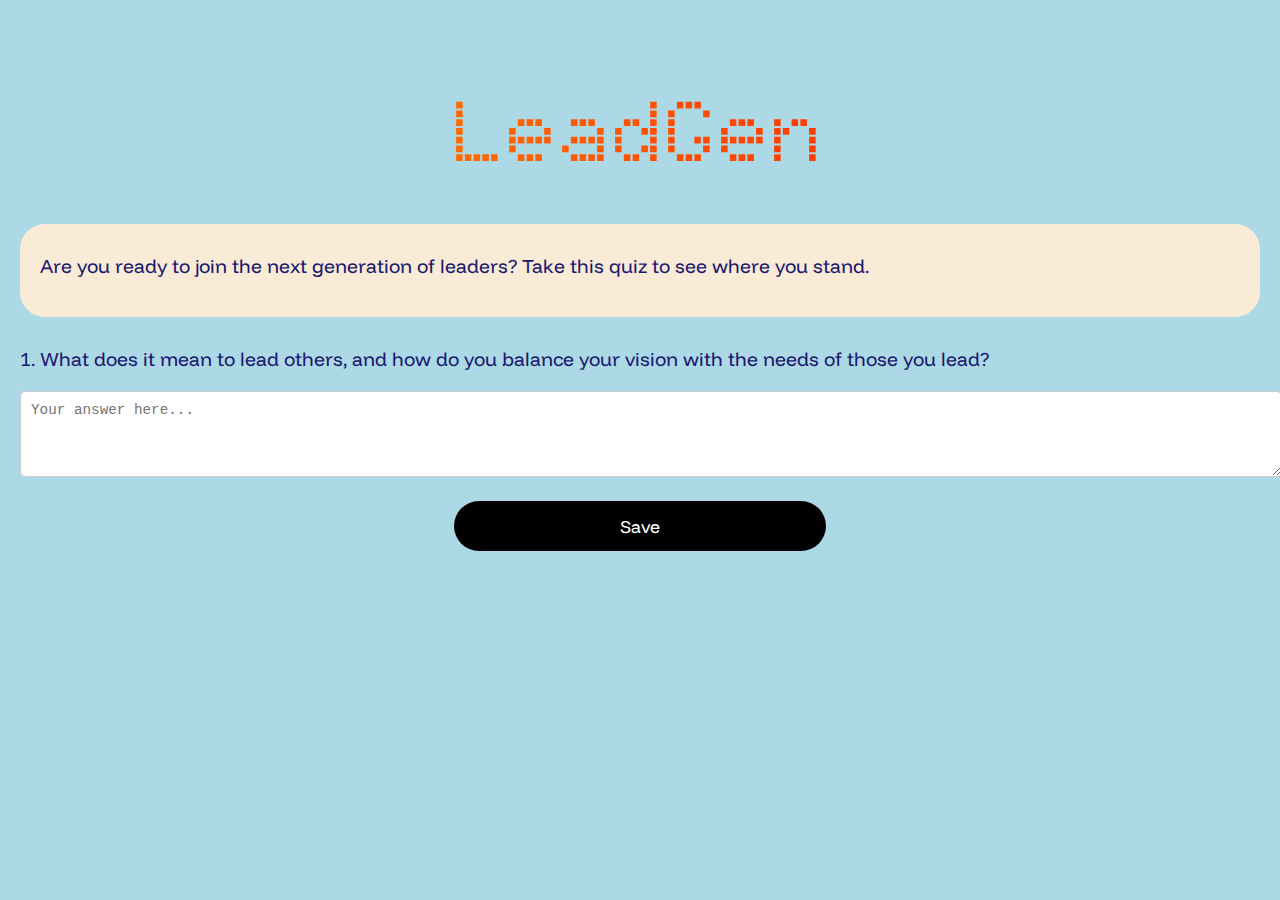
<file: index.html>
<!DOCTYPE html>
<html lang="en">
    <head>
        <meta charset="UTF-8">
        <meta name="viewport" content="width=device-width, initial-scale=1.0">
        <link rel="preconnect" href="https://fonts.googleapis.com">
        <link rel="preconnect" href="https://fonts.gstatic.com" crossorigin>
        <link href="https://fonts.googleapis.com/css2?family=Doto:wght@100..900&display=swap" rel="stylesheet">
        <link rel="preconnect" href="https://fonts.googleapis.com">
    <link rel="preconnect" href="https://fonts.gstatic.com" crossorigin>
    <link href="https://fonts.googleapis.com/css2?family=Doto:wght@100..900&family=Funnel+Display:wght@300..800&display=swap" rel="stylesheet">
        <title>LeadGen</title>
        <link rel="stylesheet" href="quiz.css">
        <script src="quiz.js"></script>
    </head>
<body>

    <div class="header">
        <h1>LeadGen</h1>
    </div>

    <div class="container">
        <div class="info">        
            <p>Are you ready to join the next generation of leaders? Take this quiz to see where you stand.</p>
    </div>

    <form action="#" method="post">
            <div class="form-section">
                <p class="question">
                    1. What does it mean to lead others, and how do you balance your vision with the needs of those you lead?
                    
                </p>
                <textarea class="text-input" id="question1-answer" name="leader-quality" rows="4" placeholder="Your answer here..."></textarea>

                <div class="buttons">
                <button type="button" class="submit-btn" onclick="saveAndNext('question1')">Save</button>
                
            </div>
            </div>
        </form>
    </div>

    <script>
        function saveAndNext(questionKey) {
        const answer = document.getElementById(questionKey + '-answer').value;
        localStorage.setItem(questionKey, answer);
        window.location.href = 'part2.html'; // navigate to the next question
        }
    </script>

</body>
</html>
</file>
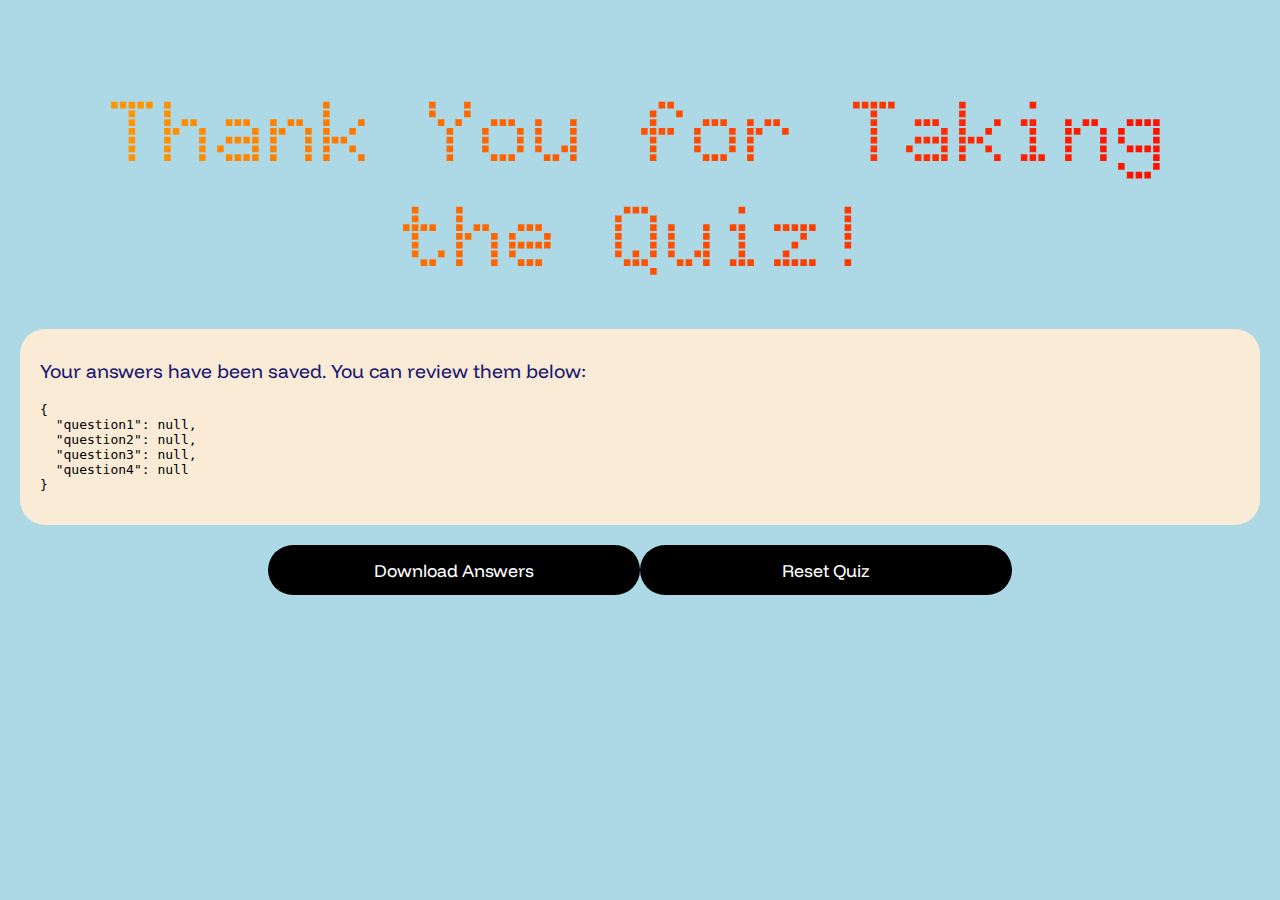
<file: final.html>
<!DOCTYPE html>
<html lang="en">
<head>
    <head>
        <meta charset="UTF-8">
        <meta name="viewport" content="width=device-width, initial-scale=1.0">
        <link rel="preconnect" href="https://fonts.googleapis.com">
        <link rel="preconnect" href="https://fonts.gstatic.com" crossorigin>
        <link href="https://fonts.googleapis.com/css2?family=Doto:wght@100..900&display=swap" rel="stylesheet">
        <link rel="preconnect" href="https://fonts.googleapis.com">
    <link rel="preconnect" href="https://fonts.gstatic.com" crossorigin>
    <link href="https://fonts.googleapis.com/css2?family=Doto:wght@100..900&family=Funnel+Display:wght@300..800&display=swap" rel="stylesheet">
        <title>LeadGen</title>
        <link rel="stylesheet" href="quiz.css">
        <script src="quiz.js"></script>
    </head>
</head>
<body>

    <div class="header">
        <h1>Thank You for Taking the Quiz!</h1>
    </div>

    <div class="container">
        <div class="info">
            <p>Your answers have been saved. You can review them below:</p>
            <pre id="answers"></pre>
        </div>

        <div class="buttons">
            <button type="button" class="submit-btn" onclick="downloadCSV()">Download Answers</button>
            <button type="button" class="submit-btn" onclick="resetQuiz()">Reset Quiz</button>
        </div>
    </div>

    <script>
    window.onload = function() {
            const answers = {
            question1: localStorage.getItem('question1'),
                question2: localStorage.getItem('question2'),
                question3: localStorage.getItem('question3'),
                question4: localStorage.getItem('question4')
            };

            document.getElementById('answers').textContent = JSON.stringify(answers, null, 2);
        };

     function downloadCSV() {
            const answers = {
                question1: localStorage.getItem('question1'),
                question2: localStorage.getItem('question2'),
                question3: localStorage.getItem('question3'),
                question4: localStorage.getItem('question4')
            };
     let csvContent = "Question,Answer\n";
            for (const [question, answer] of Object.entries(answers)) {
                csvContent += `${question},${answer}\n`;
            }
            const blob = new Blob([csvContent], { type: 'text/csv;charset=utf-8;' });

            const link = document.createElement('a');
            link.href = URL.createObjectURL(blob);
            link.download = 'quiz_answers.csv';
            link.click();
        }

        // reset the quiz
        function resetQuiz() {
            // clear localStorage
            localStorage.clear();

            // Redirect back to the first question  
            window.location.href = 'index.html';
        }
    </script>

</body>
</html>
</file>
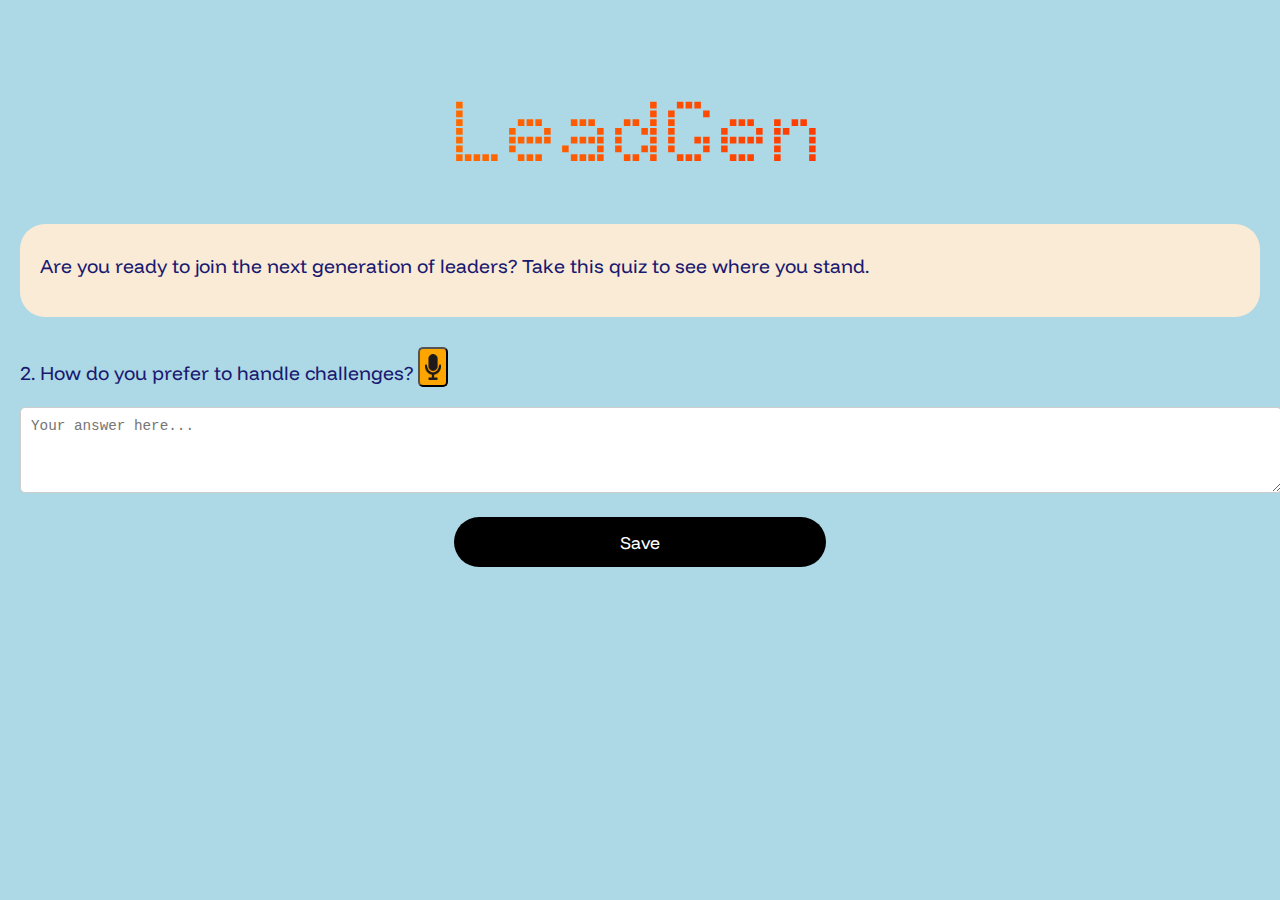
<file: part2.html>
<!DOCTYPE html>
<html lang="en">
    <head>
        <meta charset="UTF-8">
        <meta name="viewport" content="width=device-width, initial-scale=1.0">
        <link rel="preconnect" href="https://fonts.googleapis.com">
        <link rel="preconnect" href="https://fonts.gstatic.com" crossorigin>
        <link href="https://fonts.googleapis.com/css2?family=Doto:wght@100..900&display=swap" rel="stylesheet">
        <link rel="preconnect" href="https://fonts.googleapis.com">
    <link rel="preconnect" href="https://fonts.gstatic.com" crossorigin>
    <link href="https://fonts.googleapis.com/css2?family=Doto:wght@100..900&family=Funnel+Display:wght@300..800&display=swap" rel="stylesheet">
        <title>LeadGen</title>
        <link rel="stylesheet" href="quiz.css">
        <script src="quiz.js"></script>
    </head>
<body>

    <div class="header">
        <h1>LeadGen</h1>
    </div>

    <div class="container">
        <div class="info">        
            <p>Are you ready to join the next generation of leaders? Take this quiz to see where you stand.</p>
        </div>

        <form action="#" method="post">
            <div class="form-section">
                <p class="question">2. How do you prefer to handle challenges?
                    <button type="button" class="mic-btn" onclick="speakText(this)">
                        <img src="mic.png" alt="Mic Icon">
                    </button>
                    
                </p>
                <textarea class="text-input" id="question2-answer" name="leader-quality" rows="4" placeholder="Your answer here..."></textarea>

                <div class="buttons">
                    <button type="button" class="submit-btn" onclick="saveAndNext('question2')">Save</button>
                    
                </div>
            </div>
        </form>
    </div>

    <script>
        function saveAndNext(questionKey) {
            const answer = document.getElementById(questionKey + '-answer').value;
            localStorage.setItem(questionKey, answer);
            window.location.href = 'part3.html'; // Navigate to the next question
        }
    </script>

</body>
</html>
</file>
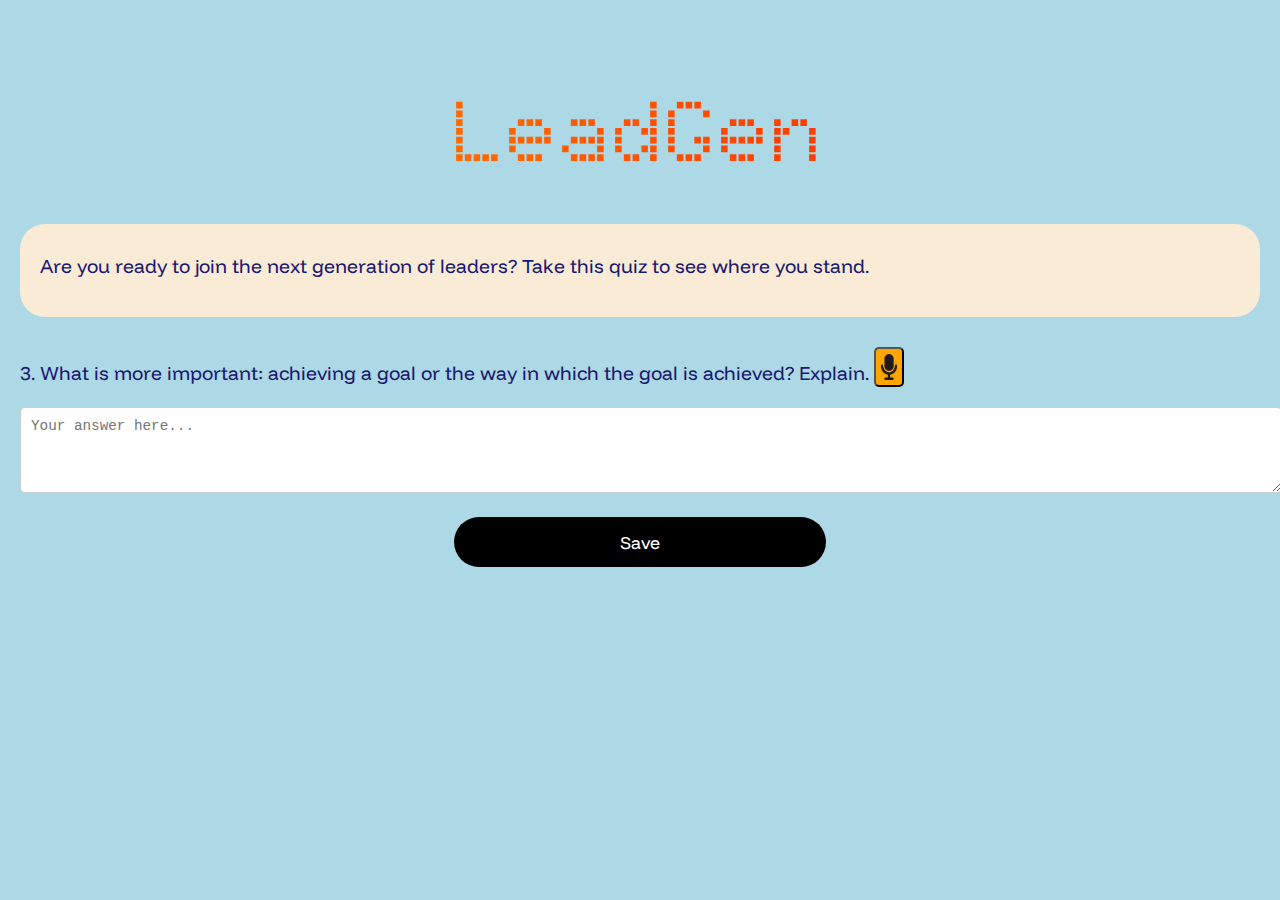
<file: part3.html>
<!DOCTYPE html>
<html lang="en">
    <head>
        <meta charset="UTF-8">
        <meta name="viewport" content="width=device-width, initial-scale=1.0">
        <link rel="preconnect" href="https://fonts.googleapis.com">
        <link rel="preconnect" href="https://fonts.gstatic.com" crossorigin>
        <link href="https://fonts.googleapis.com/css2?family=Doto:wght@100..900&display=swap" rel="stylesheet">
        <link rel="preconnect" href="https://fonts.googleapis.com">
    <link rel="preconnect" href="https://fonts.gstatic.com" crossorigin>
    <link href="https://fonts.googleapis.com/css2?family=Doto:wght@100..900&family=Funnel+Display:wght@300..800&display=swap" rel="stylesheet">
        <title>LeadGen</title>
        <link rel="stylesheet" href="quiz.css">
        <script src="quiz.js"></script>
    </head>
<body>

    <div class="header">
        <h1>LeadGen</h1>
    </div>

    <div class="container">
        <div class="info">        
            <p>Are you ready to join the next generation of leaders? Take this quiz to see where you stand.</p>
        </div>

        <form action="#" method="post">
            <div class="form-section">
                <p class="question">3. What is more important: achieving a goal or the way in which the goal is achieved? Explain.

                    <button type="button" class="mic-btn" onclick="speakText(this)">
                        <img src="mic.png" alt="Mic Icon">
                    </button>
                    
                </p>
                <textarea class="text-input" id="question3-answer" name="leader-quality" rows="4" placeholder="Your answer here..."></textarea>

                <div class="buttons">
                    <button type="button" class="submit-btn" onclick="saveAndNext('question3')">Save</button>
                    
                </div>
            </div>
        </form>
    </div>

    <script>
        function saveAndNext(questionKey) {
            const answer = document.getElementById(questionKey + '-answer').value;
            localStorage.setItem(questionKey, answer);
            window.location.href = 'part4.html'; // navigate to the next question
        }
    </script>

</body>
</html>
</file>
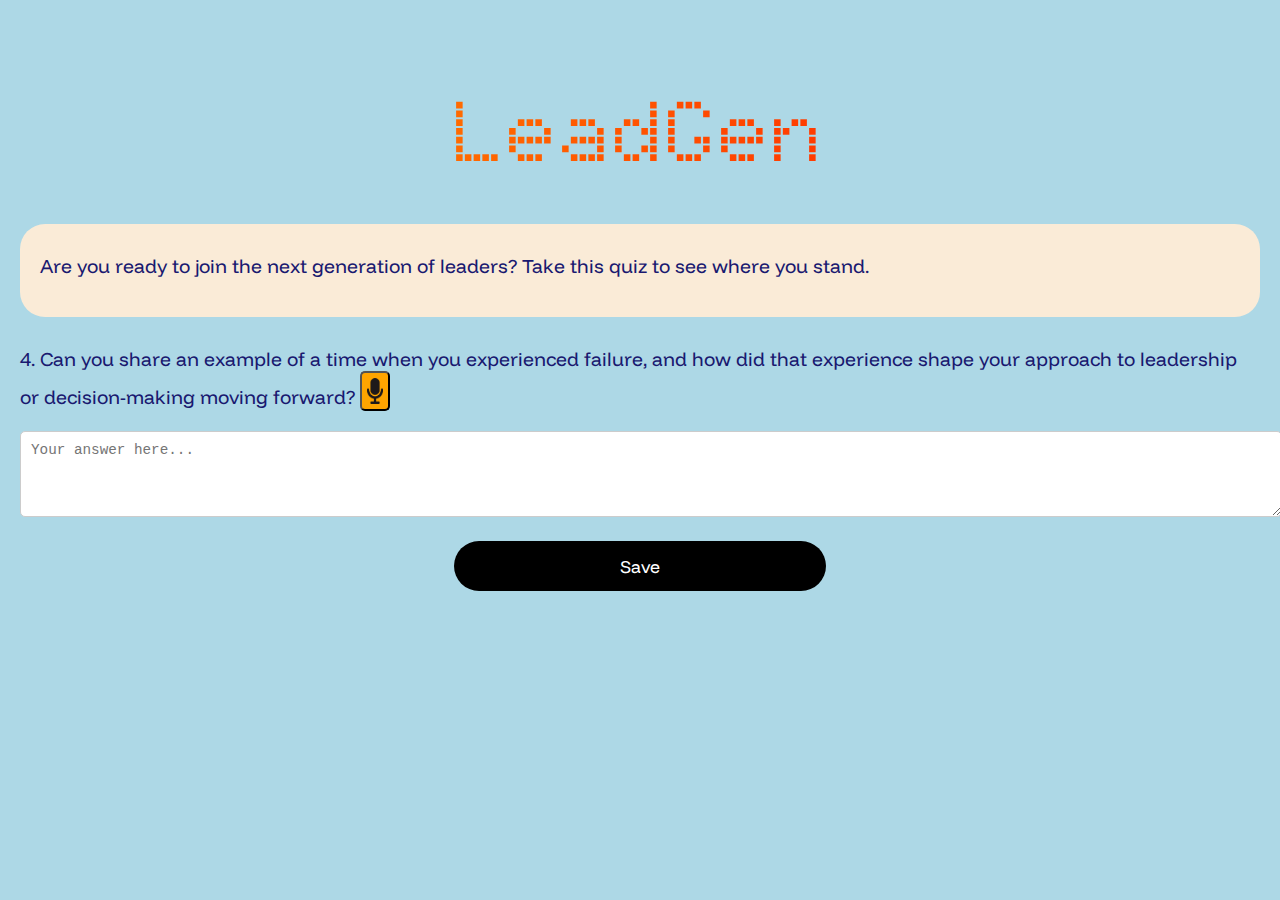
<file: part4.html>
<!DOCTYPE html>
<html lang="en">
    <head>
        <meta charset="UTF-8">
        <meta name="viewport" content="width=device-width, initial-scale=1.0">
        <link rel="preconnect" href="https://fonts.googleapis.com">
        <link rel="preconnect" href="https://fonts.gstatic.com" crossorigin>
        <link href="https://fonts.googleapis.com/css2?family=Doto:wght@100..900&display=swap" rel="stylesheet">
        <link rel="preconnect" href="https://fonts.googleapis.com">
    <link rel="preconnect" href="https://fonts.gstatic.com" crossorigin>
    <link href="https://fonts.googleapis.com/css2?family=Doto:wght@100..900&family=Funnel+Display:wght@300..800&display=swap" rel="stylesheet">
        <title>LeadGen</title>
        <link rel="stylesheet" href="quiz.css">
        <script src="quiz.js"></script>
    </head>
<body>

    <div class="header">
        <h1>LeadGen</h1>
    </div>

    <div class="container">
        <div class="info">        
            <p>Are you ready to join the next generation of leaders? Take this quiz to see where you stand.</p>
        </div>

        <form action="#" method="post">
            <div class="form-section">
                <p class="question">4. Can you share an example of a time when you experienced failure, and how did that experience shape your approach to leadership or decision-making moving forward?
                    <button type="button" class="mic-btn" onclick="speakText(this)">
                        <img src="mic.png" alt="Mic Icon">
                    </button>

                </p>
                <textarea class="text-input" id="question4-answer" name="leader-quality" rows="4" placeholder="Your answer here..."></textarea>

                <div class="buttons">
                    <button type="button" class="submit-btn" onclick="saveAndFinish()">Save</button>
                    
                </div>
            </div>
        </form>
    </div>

    <script>
        function saveAndFinish() {
            const answer = document.getElementById('question4-answer').value;
            localStorage.setItem('question4', answer);

            const allAnswers = {
                question1: localStorage.getItem('question1'),
                question2: localStorage.getItem('question2'),
                question3: localStorage.getItem('question3'),
                question4: localStorage.getItem('question4')
            };

            console.log(allAnswers); 

            alert("Quiz complete! Your answers have been saved.");
            window.location.href = 'final.html'; 
        }
    </script>

</body>
</html>
</file>
<file: quiz.css>
body {
    font-family: Arial, sans-serif;
    background-color: lightblue;
    margin: 0;
    padding: 0;
}
.header {
    font-family: "Doto", sans-serif;
    font-optical-sizing: auto;
    font-weight: bold;
    font-style: normal;
    font-size: 35px;
    font-variation-settings:"ROND" 0;
    padding: 20px;
    text-align: center;
    background: linear-gradient(to right, orange, red);
    -webkit-background-clip: text; 
    color: transparent;

}
.container {
    padding: 20px;
}
h1 {
    font-size: 2.5em;
    margin-bottom: 0;
}
p {
    font-size: 1.2em;
    margin-top: 10px;
    color: midnightblue;
    font-family: "Funnel Display", sans-serif;
    font-optical-sizing: auto;
    font-weight: normal;
    font-style: normal;
}

.info{
    background-color: antiquewhite;
    padding: 20px;
    border-radius: 25px;
    ;
}

.form-section {
    margin-top: 30px;
}
.question {
    font-size: 1.2em;
    margin-bottom: 10px;
}

.text-input {
    width: 100%;
    padding: 10px;
    font-size: 1.1em;
    margin-top: 10px;
    border: 1px solid #ccc;
    border-radius: 5px;
}

.mic-btn {
    width: 30px;
    height: 40px;
    padding: 5px;          
    box-sizing: border-box; 
    background-color: orange;
    border-radius: 5px;
}

.mic-btn img {
    width: 100%;         
    height: 100%;       
}


.submit-btn {
    background-color: purple;
    color: white;
    padding: 10px 20px;
    border: none;
    cursor: pointer;
    font-size: 1.1em;
    width: 30%;
    border-radius: 25px;
    height: 50px;   
    font-family: "Funnel Display", sans-serif;
    font-optical-sizing: auto;
    font-weight: normal;
    font-style: normal;
    cursor: pointer;
}

.buttons {
    display: flex;
    justify-content: center;
    align-items: center;
    margin-top: 20px;
}

.submit-btn {
    padding: 10px 20px;
    border: none;
    background-color: black;
    color: white;
    font-size: 1.1em;
    border-radius: 25px;
    cursor: pointer;
}


.submit-btn:hover {
    background-color: black;
}
</file>
